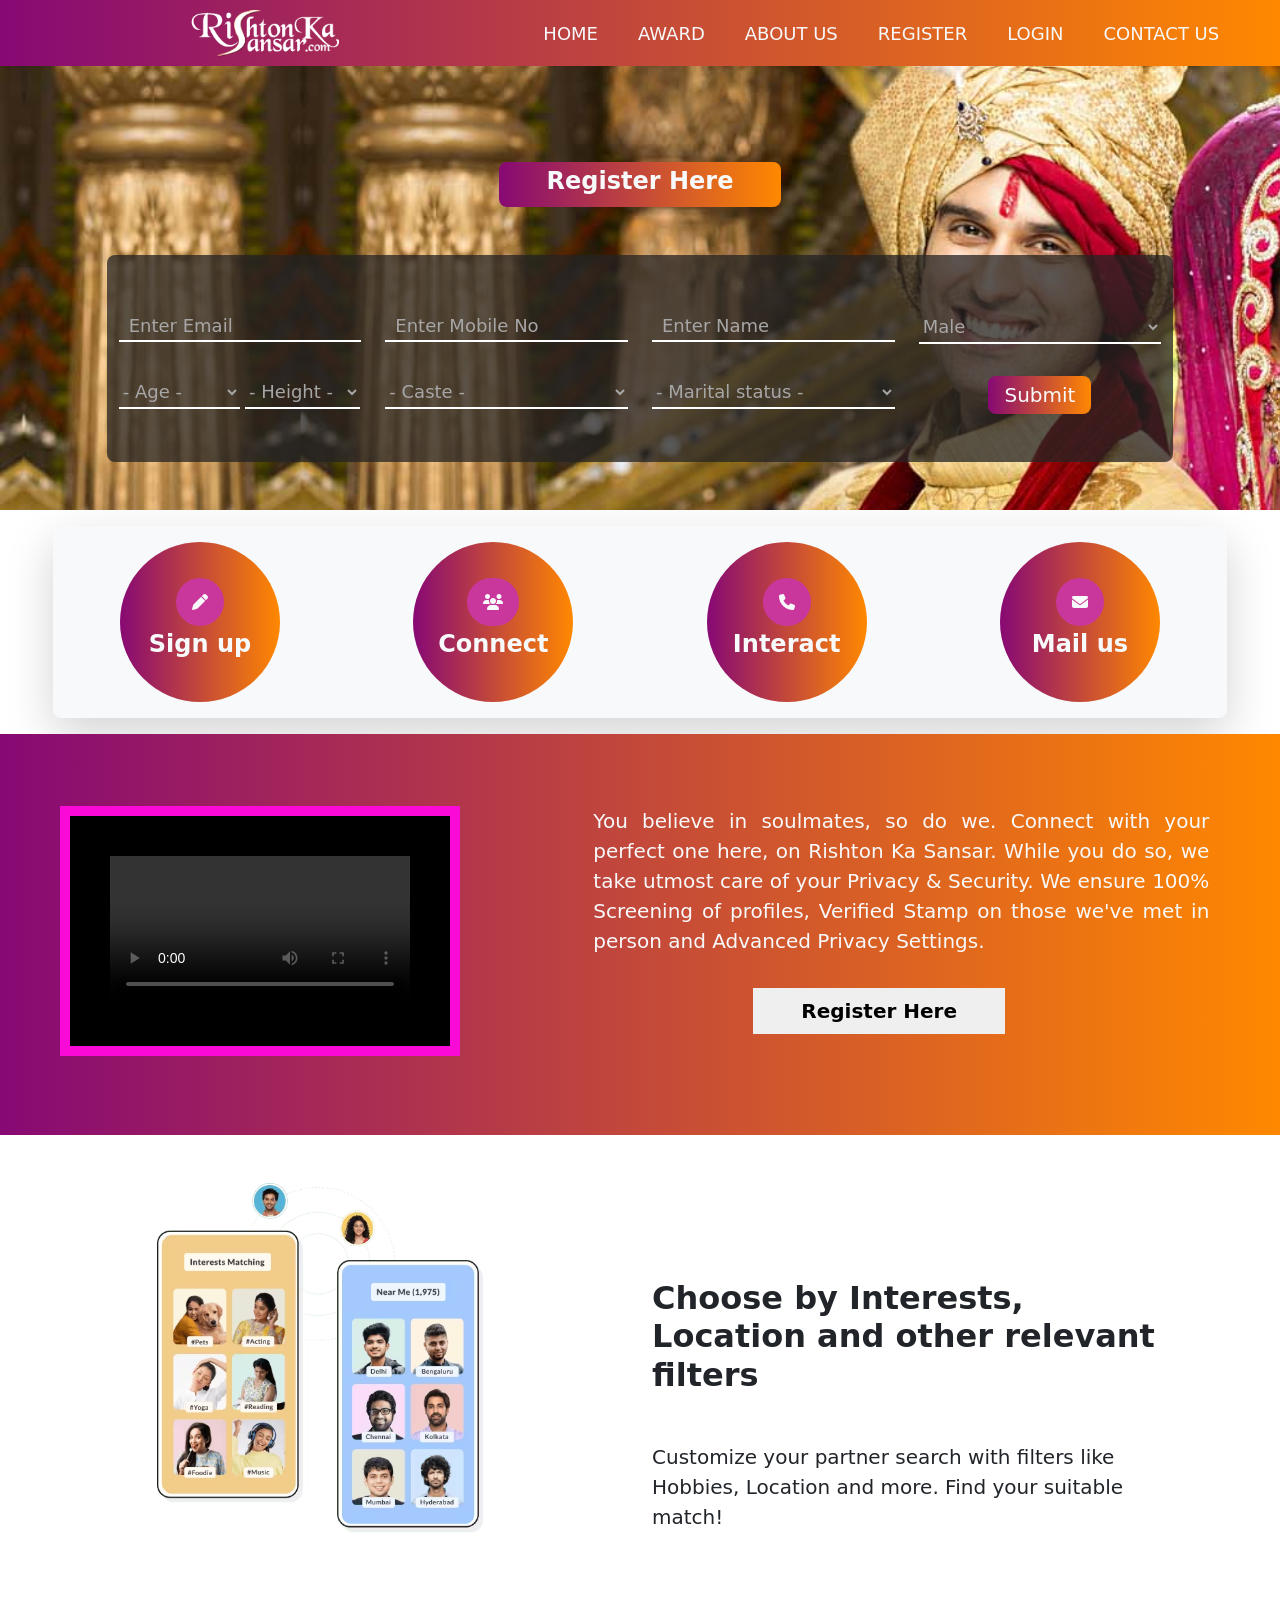
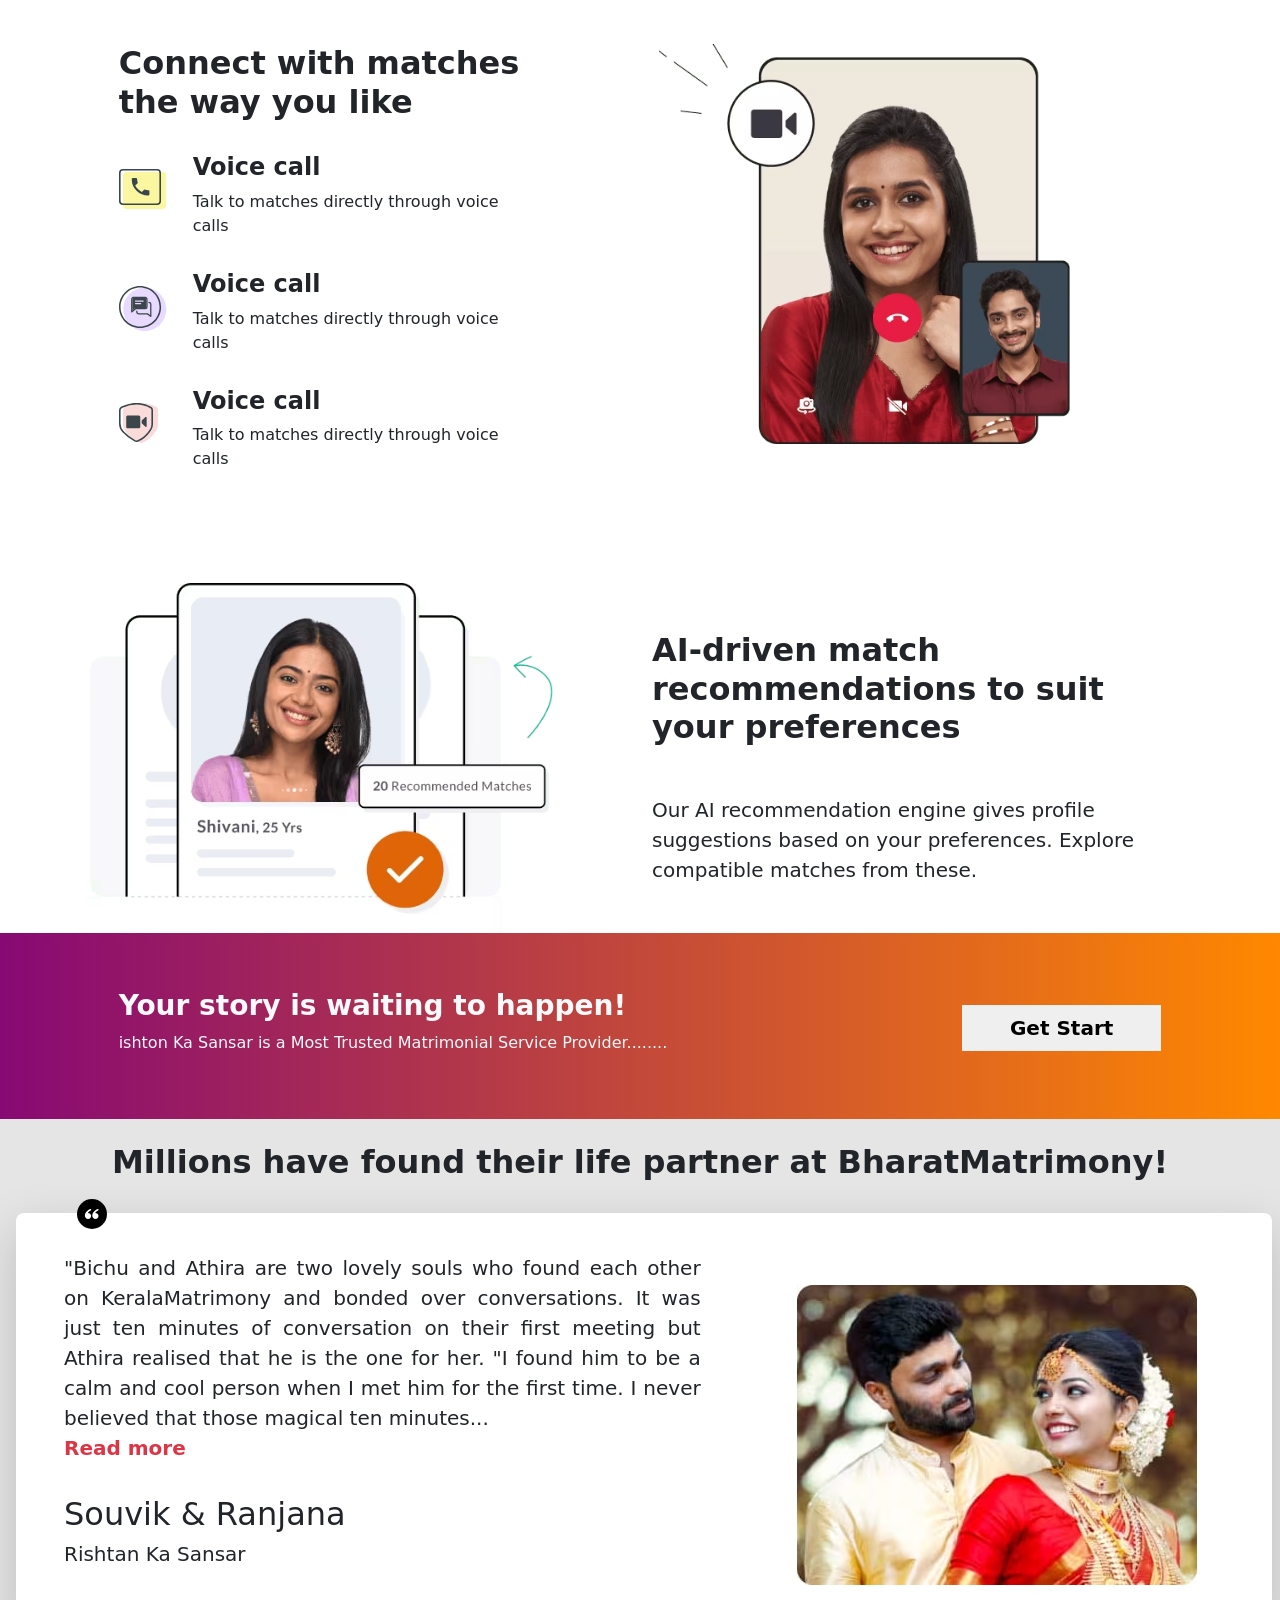
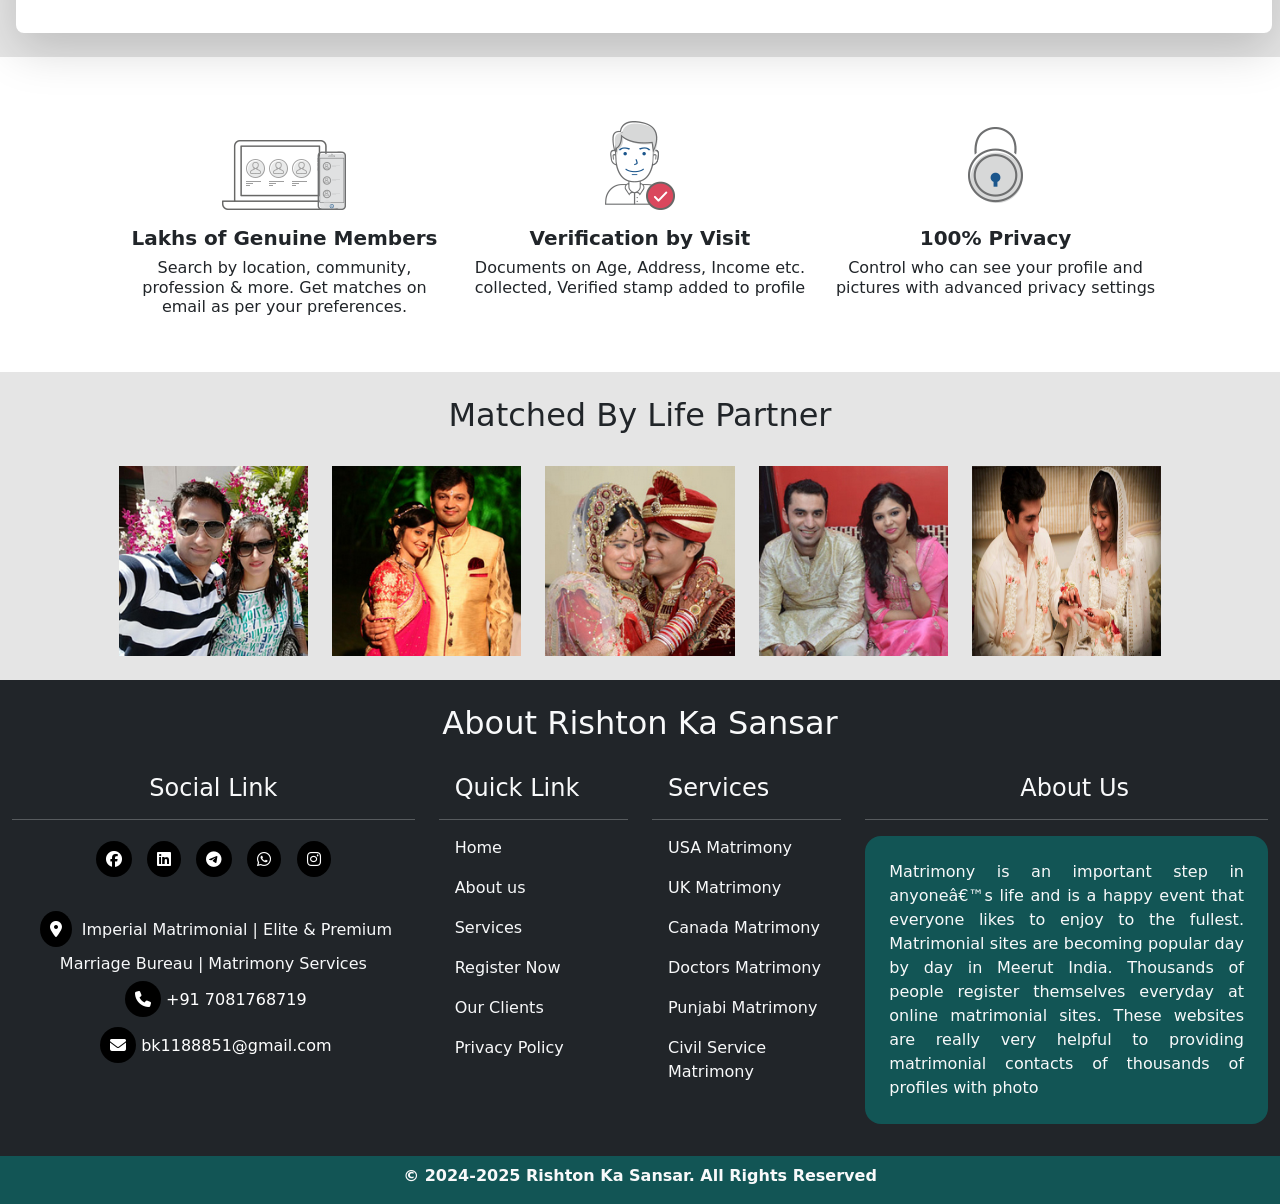
<file: index.html>
<!DOCTYPE html>
<html lang="en">
<head>
    <title>Home Page</title>
    <link rel="icon" href="logo.png">
    <link rel="stylesheet" href="https://cdnjs.cloudflare.com/ajax/libs/font-awesome/6.6.0/css/all.min.css" integrity="sha512-Kc323vGBEqzTmouAECnVceyQqyqdsSiqLQISBL29aUW4U/M7pSPA/gEUZQqv1cwx4OnYxTxve5UMg5GT6L4JJg==" crossorigin="anonymous" referrerpolicy="no-referrer" />
    <link rel="stylesheet" href="bootstrap.css">
    <link rel="stylesheet" href="style.css">
    <script src="bootstrap.bundle.js"></script>
</head>
<body>
    <!-- outer start  -->
    <div class="container-fluid">
        <!-- navbar start  -->
         <div class="row sticky-top bg-nav">
            <nav class="navbar navbar-expand-lg">
                <div class="container-fluid ">
                    <div class="col-sm-5 text-center">
                  <a class="navbar-brand" href="#"><img src="logo1.png" height="50"></a>
                  </div>
                 <div class="col-sm-7">
                  <div class="collapse navbar-collapse" id="navbarSupportedContent">
                    <ul class="navbar-nav me-auto mb-2 mb-lg-0 ">
                      <li class="nav-item ">
                        <a class="nav-link active text-light hover" aria-current="page" href="index.html">HOME</a>
                      </li>
                      <li class="nav-item ps-4">
                        <a class="nav-link active text-light hover" aria-current="page" href="award.html">AWARD</a>
                      </li>
                    
                      <li class="nav-item ps-4">
                        <a class="nav-link active text-light hover" aria-current="page" href="about.html">ABOUT US</a>
                      </li>
                      <li class="nav-item ps-4">
                        <button class="nav-link active text-light bg-btn border-0 hover" data-bs-toggle="modal" data-bs-target="#exampleModal">
                          REGISTER
                        </button>
                        <li class="nav-item ps-4">
                          <button class="nav-link active text-light bg-btn border-0 hover" data-bs-toggle="modal" data-bs-target="#exampleModal1">
                            LOGIN
                          </button>
                        </li>
                      <li class="nav-item ps-4">
                        <a class="nav-link active text-light hover" aria-current="page" href="contact.html">CONTACT US</a>
                      </li>
                      
                     
                    </ul>
                   
                  </div>
                </div>
                </div>
              </nav>
        </div>
        <!-- navbar end  -->
         <!-- home images start  -->
         <div class="row">
            <div class="col-sm-12 p-0 bg-img">
               <div class="col-sm-12 mt-5 text-center">
                      <button class="pb-2 mt-5 px-5 fs-4 fw-bold rounded-3 border-0 bg-nav text-light">Register Here</button>
                    </div>
                  
                    <div class="col-sm-10 mx-auto bg-op my-5 rounded-3">
					<div class="container pb-4 pt-2">
                     <div class="row my-5 mb-4">
                      <div class="col-sm-3 input-box">
                        <input type="emial"class="w-100"placeholder="Enter Email">
                       
                      </div>
                      <div class="col-sm-3 input-box">
                        <input type="text"class="w-100"placeholder="Enter Mobile No">
                      </div>
                      <div class="col-sm-3 input-box">
                        <input type="text"class="w-100"placeholder="Enter Name">
                      </div>
                      <div class="col-sm-3 input-box">
                        <select name="" id="" class="w-100 py-1">
                          <option>Male</option>
                          <option>Female</option>
                        </select>
                      </div>
                     </div>
                     <div class="row mb-4 pt-2">
                      <div class="col-sm-3 input-box">
                        <select value="form-control"class="w-50 py-1">
                          <option>- Age -</option>
                          <option>18</option>
                          <option>19</option>
                          <option>20</option>
                          <option>21</option>
                          <option>22</option>
                          <option>23</option>
                          <option>24</option>
                          <option>25</option>
                          <option>26</option>
                          <option>27</option>
                          <option>28</option>
                          <option>29</option>
                          <option>30</option>
                        </select>
                        <select class="py-1" style="width: 115px;">
                          <option>- Height -</option>
                          <option>5</option>
                          <option>5.1</option>
                          <option>5.3</option>
                          <option>5.4</option>
                          <option>5.5</option>
                          <option>5.6</option>
                          <option>5.7</option>
                          <option>5.8</option>
                          <option>5.9</option>
                          <option>5.10</option>
                          <option>5.11</option>
                          <option>6</option>
                          <option>6.1</option>
                          <option>6.2</option>
                          <option>6.3</option>
                          <option>6.4</option>
                          <option>6.5</option>
                          <option>6.6</option>
                          <option>6.7</option>
                          <option>6.8</option>
                          <option>6.9</option>
                          <option>6.10</option>
                          <option>6.11</option>
                          <option>7</option>
                        </select>
                      </div>
                      <div class="col-sm-3 input-box">
                        <select name="" id=""class="w-100 py-1">
                          <option>- Caste -</option>
                          <option>Hindu</option>
                          <option>Muslim</option>
                          <option>Jat</option>
                          <option>Yadav</option>
                        </select>
                      </div>
                      <div class="col-sm-3 input-box">
                        <select name="" id=""class="w-100 py-1">
                          <option>- Marital status -</option>
                          <option>Ummarried</option>
                          <option>Divorce</option>
                          <option>Widow</option>
                          <option>Widower</option>
                          <option>Awaited Divorce</option>
                        </select>
                      </div>
                      <div class="col-sm-3 text-center">
                        <button class=" rounded-3 border-0 py-1 px-3 fs-5 bg-nav text-light">Submit</button>
                      </div>
                    </div>
                    </div> 
              
                </div>
            </div>
         </div>
         <!-- home images end  -->
          <!-- contect start  -->
          <div class="row my-3">
            <div class="col-sm-11 rounded-3 shadow-lg mx-auto bg-light">
                <div class="row my-3 text-light">
                    <div class="col-sm-3 text-center round ">
                        <i class="fa-solid fa-pen p-3 bg-icon rounded-5 mt-3 fa-beat"></i><br/>
                        <span class="fs-4 fw-bold">Sign up</span>
                    </div>
                    <div class="col-sm-3 text-center round">
                        <i class="fa-solid fa-users py-3 px-3 bg-icon rounded-5 mt-3 fa-flip"></i></i><br/>
                        <span class="fs-4 fw-bold">Connect</span>
                    </div>
                    <div class="col-sm-3 text-center round">
                        <i class="fa-solid fa-phone p-3 bg-icon rounded-5 mt-3 fa-bounce"></i><br/>
                        <span class="fs-4 fw-bold">Interact</span>
                    </div>
                    <div class="col-sm-3 text-center round">
                        <i class="fa-solid fa-envelope p-3 bg-icon rounded-5 mt-3 fa-shake"></i><br/>
                        <span class="fs-4 fw-bold">Mail us</span>
                    </div>
                    
                </div>
            </div>
          </div> 
          <!-- contect end  -->
           <!-- about start  -->
           <div class="row">
                <div class="col-sm-12 py-5 mx-auto bg-nav">
                    <div class="row">
                        <div class="col-sm-5 py-4 ms-5">
                            <iframe src="15sec.mp4"height="250"width="400"class=" video" frameborder="0"></iframe>
                        </div>
                        <div class="col-sm-6 py-4 text-light fs-5 justify">
                          <p>You believe in soulmates, so do we. Connect with your perfect one here, on Rishton Ka Sansar. While you do so, we take utmost care of your Privacy & Security. We ensure 100% Screening of profiles, Verified Stamp on those we've met in person and Advanced Privacy Settings.</p>
                          <div class="row">
                            <div class="col-sm-6 mx-auto">
                          <button class="border-0 mt-3 py-2 fw-semibold px-5 button">Register Here</button>
                        </div>
                        </div>
                        </div>
                    </div>
                </div>
            </div> 
           <!-- about end -->
            <!-- choose your interest start   -->
             <div class="row ">
              <div class="col-sm-12 mx-auto">
               <div class="row mt-5">
                <div class="col-sm-6 text-center">
                  <img src="relevant-filters-img-new.avif"height="350" alt="">
                </div>
                <div class="col-sm-5 mt-5">
                  <h2 class="fw-bold mt-5">Choose by Interests, Location and other relevant filters</h2>
                  <p class="mt-5 fs-5">Customize your partner search with filters like Hobbies, Location and more. Find your suitable match!</p>
                </div>
               </div>
              </div>
             </div>
            <!-- choose your interest end  -->
             <!-- connected start  -->
              <div class="row  my-5">
              <div class="col-sm-10 mx-auto">
               <div class="row">
                <div class="col-sm-5">
                  <h2 class="fw-bold mt-5">Connect with matches the way you like</h2>
                  <div class="row mt-4">
                    <div class="col-sm-2 mt-4">
                      <img src="connect-matches-list-1.svg" alt="">
                    </div>
                    <div class="col-sm-10 pt-2">
                      <h4 class="fw-bold">Voice call</h4>
                      <p>Talk to matches directly through voice calls</p>
                    </div>
                  </div>
                  <div class="row mt-2">
                    <div class="col-sm-2 mt-4">
                      <img src="connect-matches-list-2.svg" alt="">
                    </div>
                    <div class="col-sm-10 pt-2">
                      <h4 class="fw-bold">Voice call</h4>
                      <p>Talk to matches directly through voice calls</p>
                    </div>
                  </div>
                  <div class="row mt-2">
                    <div class="col-sm-2 mt-4">
                      <img src="connect-matches-list-3.svg" alt="">
                    </div>
                    <div class="col-sm-10 pt-2">
                      <h4 class="fw-bold">Voice call</h4>
                      <p>Talk to matches directly through voice calls</p>
                    </div>
                  </div>
                </div>
                <div class="col-sm-6 mt-5 ms-5">
                  <img src="connect-matches-img.avif"height="400" class="ps-5" alt="">
                </div>
               </div>
              </div>
              </div>
             <!-- connected end -->
              <!-- ai driven match start  -->
              <div class="row ">
                <div class="col-sm-12 mx-auto">
                 <div class="row mt-5">
                  <div class="col-sm-6 text-center">
                    <img src="ai-driven-img.avif"height="350" alt="">
                  </div>
                  <div class="col-sm-5 mt-5">
                    <h2 class="fw-bold">AI-driven match recommendations to suit your preferences</h2>
                    <p class="mt-5 fs-5">Our AI recommendation engine gives profile suggestions based on your preferences. Explore compatible matches from these.</p>
                  </div>
                 </div>
                </div>
               </div>
              <!-- ai driven match end -->
               <!-- get start  -->
                <div class="row bg-nav py-5">
                 <div class="col-sm-10 mx-auto">
                  <div class="row text-light">
                    <div class="col-sm-8">
                      <h3 class="fw-bold pt-2">Your story is waiting to happen!</h3>
                      <p>ishton Ka Sansar is a Most Trusted Matrimonial Service Provider........</p>
                    </div>
                    <div class="col-sm-4 pt-4 text-end">
                      <button class="border-0 py-2 px-5 fs-5 fw-semibold button">Get Start</button>
                    </div>
                  </div>
                 </div>
                </div>
               <!-- get end -->
               <!-- million start  -->
                <div class="row bg-color pb-4">
               
                
                    <div class="col-sm-12 mx-auto">
                      <h2 class="fw-bold text-center py-4">Millions have found their life partner at BharatMatrimony!</h2>
                    </div>
                 
                  <div class="row ">
                    <div class="col-sm-12 ms-3">
                      <div class="row rounded-3 shadow-lg bg-white">
                        <div class="row">
                         
                        <div class="col-sm-1 text-end">
                          <img src="ss-quotation-icon.svg" height="30"class="qutes">
                        </div>
                        

                        </div>
                        <div class="col-sm-7 py-3 px-5">
                          <p class="justify fs-5">"Bichu and Athira are two lovely souls who found each other on KeralaMatrimony and bonded over conversations. It was just ten minutes of conversation on their first meeting but Athira realised that he is the one for her. "I found him to be a calm and cool person when I met him for the first time. I never believed that those magical ten minutes... <br/><span class="text-danger fs-5 fw-semibold">Read more</span></p>
                          <h2 class="pt-3">Souvik & Ranjana</h2>
                          <h5>Rishtan Ka Sansar</h5>
                        </div>
                        <div class="col-sm-5 p-5">
                          <img src="bichu-and-athira-aug-2023.avif"class="img-fluid" alt="">
                        </div>
                      </div>
                    </div>
                  </div>
              
                </div>
               <!-- million end -->
                <!-- privacy start  -->
                 <div class="row my-5">
                  <div class="col-sm-10 mx-auto">
                    <div class="row mt-3">
                      <div class="col-sm-4 text-center">
                        <img src="icon1.png" alt="">
                        <h5 class="pt-3 fw-bold">Lakhs of Genuine Members</h5>
                        <h6>Search by location, community, profession & more. Get matches on email as per your preferences.</h6>
                      </div>
                      <div class="col-sm-4 text-center">
                        <img src="icon2.png" alt="">
                        <h5 class="pt-3 fw-bold">Verification by Visit</h5>
                        <h6>Documents on Age, Address, Income etc. collected, Verified stamp added to profile</h6>
                      </div>
                      <div class="col-sm-4 text-center">
                        <img src="icon3.png" alt="">
                        <h5 class="pt-3 fw-bold">100% Privacy</h5>
                        <h6>Control who can see your profile and pictures with advanced privacy settings</h6>
                      </div>
                     
                    </div>
                  </div>
                 </div>
                <!-- privacy end -->
                 <!-- match by partner start -->
                  <div class="row py-4 bg-color">
                    <h2 class="text-center">Matched By Life Partner</h2>
                    <div class="col-sm-12 mx-auto">
                     <div class="row mt-4">
                      <div class="col-sm-1"></div>
                      <div class="col-sm-2 zoom-in">
                        <img src="js1.jpg"class="img-fluid " alt="">
                      </div>
                      <div class="col-sm-2 zoom-in">
                        <img src="js2.jpg"class="img-fluid" alt="">
                      </div>
                      <div class="col-sm-2 zoom-in">
                        <img src="js3.jpg"class="img-fluid" alt="">
                      </div>
                      <div class="col-sm-2 zoom-in">
                        <img src="js4.jpg"class="img-fluid" alt="">
                      </div>
                      <div class="col-sm-2 zoom-in">
                        <img src="shadi-nikah.jpg"class="img-fluid h-100" alt="">
                      </div>
                     </div>
                    </div>
                  </div>
                 <!-- match by partner end-->
                  <!-- footer start  -->
                   <div class="row bg-dark text-light">
                    <h2 class="text-center py-4">About Rishton Ka Sansar</h2>
                    <div class="col-sm-4 text-center icon">
                      <h4>Social Link</h4><hr/>
                      <a href=""><i class="fa-brands fa-facebook"></i></a>
                      <a href=""><i class="fa-brands fa-linkedin"></i></a>
                      <a href=""><i class="fa-brands fa-telegram"></i></a>
                      <a href=""><i class="fa-brands fa-whatsapp"></i></a>
                      <a href=""><i class="fa-brands fa-instagram"></i></a>
                      <br/><br/>
                     <a href=""> <i class="fa-solid fa-location-dot fa-flip"></i></a>
                     <span>Imperial Matrimonial | Elite & Premium<br/> Marriage Bureau | Matrimony Services</span>
                     <br/>
                     <a href="tel:+91 7081768719"><i class="fa-solid fa-phone fa-bounce"></i>+91 7081768719</a><br/>
                     <a href="mailto:bk1188851@gmail.com"><i class="fa-solid fa-envelope fa-shake"></i>bk1188851@gmail.com</a>
                    </div>
                    <div class="col-sm-2">
                      <h4 class="ps-3">Quick Link</h4><hr/>
                      <p class="ps-3">Home</p>
                      <p class="ps-3">About us</p>
                      <p class="ps-3">Services</p>
                      <p class="ps-3">Register Now</p>
                      <p class="ps-3">Our Clients</p>
                      <p class="ps-3">Privacy Policy</p>
                    </div>
                    <div class="col-sm-2">
                      <h4 class="ps-3">Services</h4><hr/>
                      <p class="ps-3">USA Matrimony</p>
                      <p class="ps-3">UK Matrimony</p>
                      <p class="ps-3">Canada Matrimony</p>
                      <p class="ps-3">Doctors Matrimony</p>
                      <p class="ps-3">Punjabi Matrimony</p>
                      <p class="ps-3">Civil Service Matrimony</p>
                    </div>
                    <div class="col-sm-4">
                      <h4 class="ps-3 text-center">About Us</h4><hr/>
                      <p class="justify p-4 bg-color3 rounded-4">Matrimony is an important step in anyone’s life and is a happy event that everyone likes to enjoy to the fullest. Matrimonial sites are becoming popular day by day in Meerut India. Thousands of people register themselves everyday at online matrimonial sites. These websites are really very helpful to providing matrimonial contacts of thousands of profiles with photo</p>
                    </div>
                    <div class="col-sm-12 mt-3 bg-color3 pt-2">
                    <p class="fw-bold text-center">&copy; 2024-2025 Rishton Ka Sansar. All Rights Reserved</p>
                    </div>
                   </div>
                   
                  <!-- footer end -->
       <!-- Register modal start  -->
     <div class=" modal fade" id="exampleModal" tabindex="-1" aria-labelledby="exampleModalLabel" aria-hidden="true">
      <div class="modal-dialog">
        <div class="modal-content text-light bg-dark">
          <div class="modal-header">
            <h1 class="modal-title w-100 fs-4 text-center fw-bold" id="exampleModalLabel">REGISER HERE
              
            </h1>
            <button type="button" class="btn-close bg-white" data-bs-dismiss="modal" aria-label="Close"></button>
          </div>
          <div class="modal-body">
            
            <!-- facebook register start -->
            <form class="row g-2">
              <div class="col-md-6 input-box">
               
                <input type="text" class="" id="validationServer01"placeholder="Enter name" required>
               
              </div>
              <div class="col-md-6 input-box">
                
                <input type="text" id="validationServer02"placeholder="Surname" required>
              
              </div>
             
              <div class="col-md-6 mt-4 input-box">
                <select name="" id=""class="">
                  <option value="null"> - Select Height - &numsp;&numsp;&numsp;&numsp;&numsp;&numsp;</option>
                  <option>5.5</option>
                  <option>5.6</option>
                  <option>5.7</option>
                  <option>5.8</option>
                  <option>5.9</option>
                  <option>5.10</option>
                  <option>5.11</option>
                  <option>6</option>
                </select>
               
              </div>
              <div class="col-md-6 mt-4 input-box">
                <select name="" id=""class=" w-90">
                  <option value="null">- Age - &numsp;&numsp;&numsp;&numsp;&numsp;&numsp;&numsp;&numsp;&numsp;&numsp;&numsp;&numsp;&numsp;&numsp;</option>
                  <option>18</option>
                  <option>19</option>
                  <option>20</option>
                  <option>21</option>
                  <option>22</option>
                  <option>23</option>
                  <option>24</option>
                  <option>25</option>
                </select>
               
              </div>
              <div class="col-md-6 mt-4 input-box">
                <select name="" id=""class="">
                  <option value="null">- Gender - &numsp;&numsp;&numsp;&numsp;&numsp;&numsp;&numsp;&numsp;&numsp;&numsp;&numsp;</option>
                  <option>Male</option>
                  <option>Female</option>
                 
                </select>
                </div>
              <div class="col-md-6 mt-4 input-box">
                <select name="" id=""class="">
                  <option value="null">- Matrial Status -&numsp;&numsp;&numsp;&numsp;&numsp;&numsp;</option>
                  <option>Married</option>
                  <option>Unmarried</option>
                 
                </select>
               
              </div>
              <div class="col-md-12 mt-4 input-box">
                <input type="text" class="w-100" placeholder="Enter Phone No">
               
              </div>
              <div class="col-md-12 mt-4 input-box">
                <input type="email" class="w-100" placeholder="Enter Email Id">
               
              </div>
              
              
              
             
              
              <div class="col-md-12 text-center pt-5">
              <button class="border-0 px-5 py-1 fw-semibold fs-5 bg-color1"style="color:white;border-radius:10px;">Sign Up</button>
            </div>
            <div class="col-md-12 text-center mt-3">
              <button class=" bg-dark border-0  text-primary" data-bs-toggle="modal" data-bs-target="#exampleModal1">Already have an account?</button>
            </div>
            </form>
            <!-- facebook register end -->
  
          </div>
          <div class="modal-footer">
            
          </div>
        </div>
      </div>
    </div>
     <!-- Register modal end  -->
      <!-- login modal start -->
     <div class="modal fade" id="exampleModal1" tabindex="-1" aria-labelledby="exampleModalLabel" aria-hidden="true">
      <div class="modal-dialog modal-sm">
        <div class="modal-content bg-dark text-light">
          <div class="modal-header">
            <h1 class="modal-title w-100 fs-4 text-center fw-bold" id="exampleModalLabel">Login
              
            </h1>
            <button type="button" class="btn-close bg-white" data-bs-dismiss="modal" aria-label="Close"></button>
          </div>
          <div class="modal-body">
            
            <!-- facebook register start -->
            <form class="row g-2">
             
              <div class="col-md-12 mx-auto mt-4 input-box">
                <input type="email" class="w-100" placeholder="Enter Email id">
               
              </div>
              <div class="col-md-12 mx-auto mt-4 input-box">
                <input type="password" class="w-100" placeholder="Enter Password">
               
              </div>
             
              <div class="col-md-12 text-center mt-4">
              <button class="border-0 px-5 py-1 fw-semibold fs-5 bg-color1 "style="color:white;border-radius:10px;">Login in</button>
            </div>
            <div class="col-md-12 text-center mt-3">
              <a href="#"class="text-decoration-none">Forget password?</a>
            </div>
            </form>
            <!-- facebook register end -->
  
          </div>
          <div class="modal-footer">
            <div class="col-md-12 text-center">
              <button class="border-0 px-5 py-1 fw-semibold fs-5 bg-color1"style="color:white;border-radius:10px;" data-bs-toggle="modal" data-bs-target="#exampleModal">Create a Account</button>
            </div>
          </div>
        </div>
      </div>
    </div>
     <!-- login modal end -->
    </div>
    <!-- outer end  -->
</body>
</html>
</file>
<file: style.css>
.bg-img{
    background-image: url('back1.jpg');
    background-attachment: fixed;
    background-size: cover;
   
}
.bg-btn{
   background: none;
}
.bg-op{
    background-color: rgba(36, 35, 35, 0.748);
}
 .bg-nav{
    background-image:linear-gradient(to right, rgb(135, 9, 116), rgb(255, 136, 0));
 
 }
 .bg-icon{
   background-color: rgb(202, 55, 156);
 }
 .round{
    border-radius: 100%;
    height: 10rem;
    width: 10rem;
    /* background-color: blueviolet; */
    margin:0px auto;
    padding:20px 0px 20px 0px;
    background-image:linear-gradient(to right, rgb(135, 9, 116), rgb(255, 136, 0));
 }
 .round:hover{
   box-shadow: 0px 0px 10px 4px grey!important;
 }
 .bg-linear{
    background-image:linear-gradient(to right, rgb(135, 9, 116), rgb(255, 136, 0));
 }
 .justify{
    text-align: justify;
 }
 .video{
    border:10px solid rgb(250, 10, 214);
 }
 .qutes{
    margin-top: -23px!important;
 }
 .bg-color{
    background-color: rgb(229, 229, 229);
 }
 .zoom-in{
    overflow: hidden;
 }
 .zoom-in img{
   transition: 0.5s ease;
 }
 .zoom-in:hover img{
    transform: scale(1.09);
   transition: 0.5s ease;
 }
 .bg-color1{
    background-image:linear-gradient(to right, rgb(182, 73, 166), rgb(239, 213, 71));
 }
 .bg-color2{
    background-color: darkcyan;
 }
 .bg-color3{
    background-color: rgb(18, 85, 85);
 }
 .icon a{
    text-decoration: none;
    color: white;
 }
 .icon a i{
    color: white;
    padding:10px;
    margin: 5px;
    border-radius: 100%;
    background-color: black;
 }

.input-box input{
   
   outline: none;
   background: transparent;
   border: 0;
   border-bottom: 2px solid white;
   color: white;
   font-size: large;
   padding-left: 10px;

 }
 .input-box input:focus{
   border-bottom: 2px solid rgb(116, 227, 13);
 }
 input::placeholder{
   color: rgb(167, 166, 166);
 }
 .input-box select{
   outline: none;
   background: transparent;
   font-size: large;
   border: 0;
   border-bottom: 2px solid white;
   color: rgb(167, 166, 166);

 }
 .input-box select:focus{
   border-bottom: 2px solid rgb(116, 227, 13);
 }
 .input-box select option{
   background-color:rgb(107, 106, 106);
 }
 .hover{
   font-size: large;
 
 }
.hover:hover{
   /* font-weight: bolder;  */
   border-bottom: 2px solid whitesmoke!important;
   transition: 0.2s ease;
  
}
.contact-img{
   background-image: url('page-header-img.jpg');
   background-size: cover;
}
.contact-op{
   background: rgba(53, 70, 71, 0.748);
}

.about-img{
   background-image: url('290521084547-about.jpg');
   background-size: cover;
}
.con-h:hover{
   background-image:linear-gradient(to right, rgb(135, 9, 116), rgb(255, 136, 0));
   color: white!important;
}
.button:hover{
   background-color:rgb(135, 9, 116);
   color: white;
}
</file>
